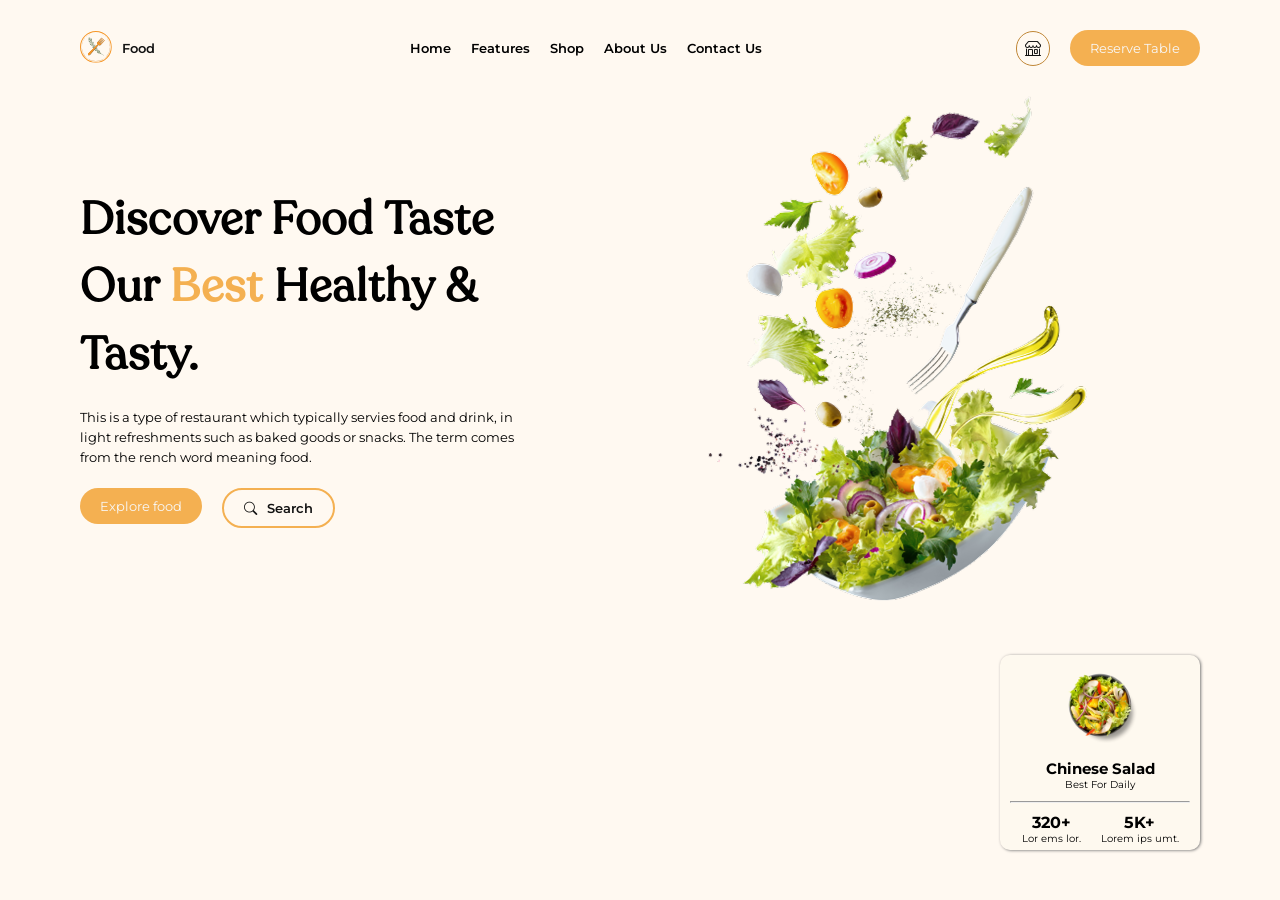
<file: index.html>
<!DOCTYPE html>
<html lang="en">

<head>
    <meta charset="UTF-8" />
    <meta name="viewport" content="width=device-width, initial-scale=1.0" />
    <title>Document</title>
    <link rel="stylesheet" href="style.css" />

    <link rel="stylesheet" href="https://cdn.jsdelivr.net/npm/bootstrap-icons@1.11.3/font/bootstrap-icons.min.css" />
</head>

<body>
    <!-- top section start -->
    <section class="top">
        <nav>
            <div class="container">
                <div class="logo">
                    <a href=""> <img src="./assets/food-logo.svg" alt="" /></a>
                    <a href="#">Food</a>
                </div>

                <div class="nav-links">
                    <ul>
                        <li>Home</li>
                        <li>Features</li>
                        <li>Shop</li>
                        <li>About Us</li>
                        <li>Contact Us</li>
                    </ul>
                </div>

                <div class="nav-right">
                    <div class="shop">
                        <a href="">
                            <i class="bi bi-shop"></i>
                        </a>
                    </div>

                    <div class="reserve">
                        <button>Reserve Table</button>
                    </div>
                </div>
            </div>
        </nav>
    </section>
    <!-- top start end -->




    <!-- banner section start -->
    <section class="banner">
        <div class="left">
            <div class="discover">

                <h1>Discover Food Taste <br> our <span>Best</span> Healthy & <br> Tasty.</h1>

                <p>This is a type of restaurant which typically servies food and drink, in light refreshments such as
                    baked goods or snacks. The term comes from the rench word meaning food.</p>

                <div class="btn">
                    <a href="">
                        <button>Explore food</button>
                    </a>


                    <button class="search">
                        <i class="bi bi-search"></i>
                        Search
                    </button>
                    </a>
                </div>
            </div>

            <div class="img">
                <img src="./assets/salad.png" alt="">
            </div>
        </div>

        
        <!-- dish start -->
        <div class="dish">
            <div class="dish-img">
                <img src="./assets/dish.png" alt="salad dish">
            </div>
           
            <div class="chinese">
                <h2>Chinese Salad</h2>
                 <p>Best For Daily</p>
            </div>
            <hr>

            <div class="rating">

                <div class="count">
                    <h4>320+</h4>
                    <p>Lor ems lor.</p>
                </div>

                <div class="rate">
                     <h4>5K+</h4> 
                    <p>Lorem ips umt.</p>

                    <!-- <div class="star">
                        <i class="bi bi-star-fill"></i> 
                        <i class="bi bi-star-fill"></i> 
                        <i class="bi bi-star-fill"></i> 
                        <i class="bi bi-star-fill"></i> 
                        <i class="bi bi-star-fill"></i>
                    </div> -->

                </div>
            </div>
        </div>
        <!-- dish end -->
    
    </section>
    <!-- banner section end -->
    



</body>

</html>
</file>
<file: style.css>
@import url('https://fonts.googleapis.com/css2?family=Montserrat:ital,wght@0,100..900;1,100..900&family=Poppins:ital,wght@0,100;0,200;0,300;0,400;0,500;0,600;0,700;0,800;0,900;1,100;1,200;1,300;1,400;1,500;1,600;1,700;1,800;1,900&family=Roboto+Serif:ital,opsz,wght@0,8..144,100..900;1,8..144,100..900&family=Roboto:ital,wght@0,100;0,300;0,400;0,500;0,700;0,900;1,100;1,300;1,400;1,500;1,700;1,900&display=swap');

*{
    margin: 0;
    padding: 0;
    box-sizing: border-box;
    font-family: "Montserrat", sans-serif;
    font-style: normal;
}

@font-face {
    font-family: Recoleta;
    src: url(./assets/fonts/Recoleta-RegularDEMO.otf);
}

body{
    background-color: #fff9f1;
}

a{
    text-decoration: none;
    color: #121212;
}

li{
    list-style: none;
}

button{
    outline: none;
}

.container {
    display: flex;
    justify-content: space-between;
    align-items: center; 
    margin: 30px 80px;
    font-weight: 500;
}

.logo{
    display: flex;
    align-items: center; 
    gap: 10px;
}

.logo a{
    font-weight: 600;
    font-size: small;
}

span{
    color: #f4b051;
}


.logo img{
    width: 2rem;
}

.nav-links ul {
    display: flex;
    justify-content: space-between;
    align-items: center;
    gap: 20px;
}

.nav-links ul li{
    font-weight: 600;
    font-size: small;
}


.nav-right {
    display: flex;
    justify-content: space-between;
    align-items: center;
    gap: 20px;
}

.shop{
    border: 1.5px solid #c08737;
    border-radius: 50px;
    padding: 7px 8px;
}

button{
    background-color: #f4b051;
    border-radius: 20px;
    padding: 10px 20px;
    color: #f8f8f8;
    border: none;
}

/* .banner{
    display: flex;
    margin: 100px;
    line-height: 1.7;
} */

.left{
    display: flex;
    justify-content: space-between;
    align-items: center;
    margin: 0 80px;
}

.discover{
    width: 40%;
    line-height: 1.5;
    /* background-color: red; */
}

.discover h1, span{
    font-family: Recoleta;
    font-weight: 650;
    font-size: 45px;
    text-transform: capitalize;
    letter-spacing: 1px;
}

.discover p{
    margin: 20px 0;
    font-size: smaller;

}

.img img{
    margin-right: 100px;
    width: 25rem;
    position: relative;
}

.btn{
    display: flex;
    gap: 20px;
}

.search{
    display: flex;
    gap: 10px;
    background-color: transparent;
    color: #121212;
    border: 2px solid #f4b051;
    font-weight: 600;  
}


.dish{
  background-color: #fbf8e961;
  text-align: center;
  width: 200px;
  padding:0 10px;
  padding-bottom: 5px;
  position: absolute;
  box-shadow: 1px 0.5px 3px #797979;
  right: 80px;
  bottom: 50px;
border-radius: 10px;
}

.dish-img{
    width: fit-content;
    margin: 0 auto;
}

.dish-img img{
    width: 100px;
}

.chinese{
    margin-bottom: 10px; 
}
.chinese h2{
    font-size: 15px;
}

.chinese p{
    font-size: 10px;
}

.rating{
    display: flex;
     justify-content: center;
     gap: 20px;
    margin-top: 10px;     
}

.rating p{
    font-size: 10px;
}

.star{
    color: #f4b051;
    
}
</file>
